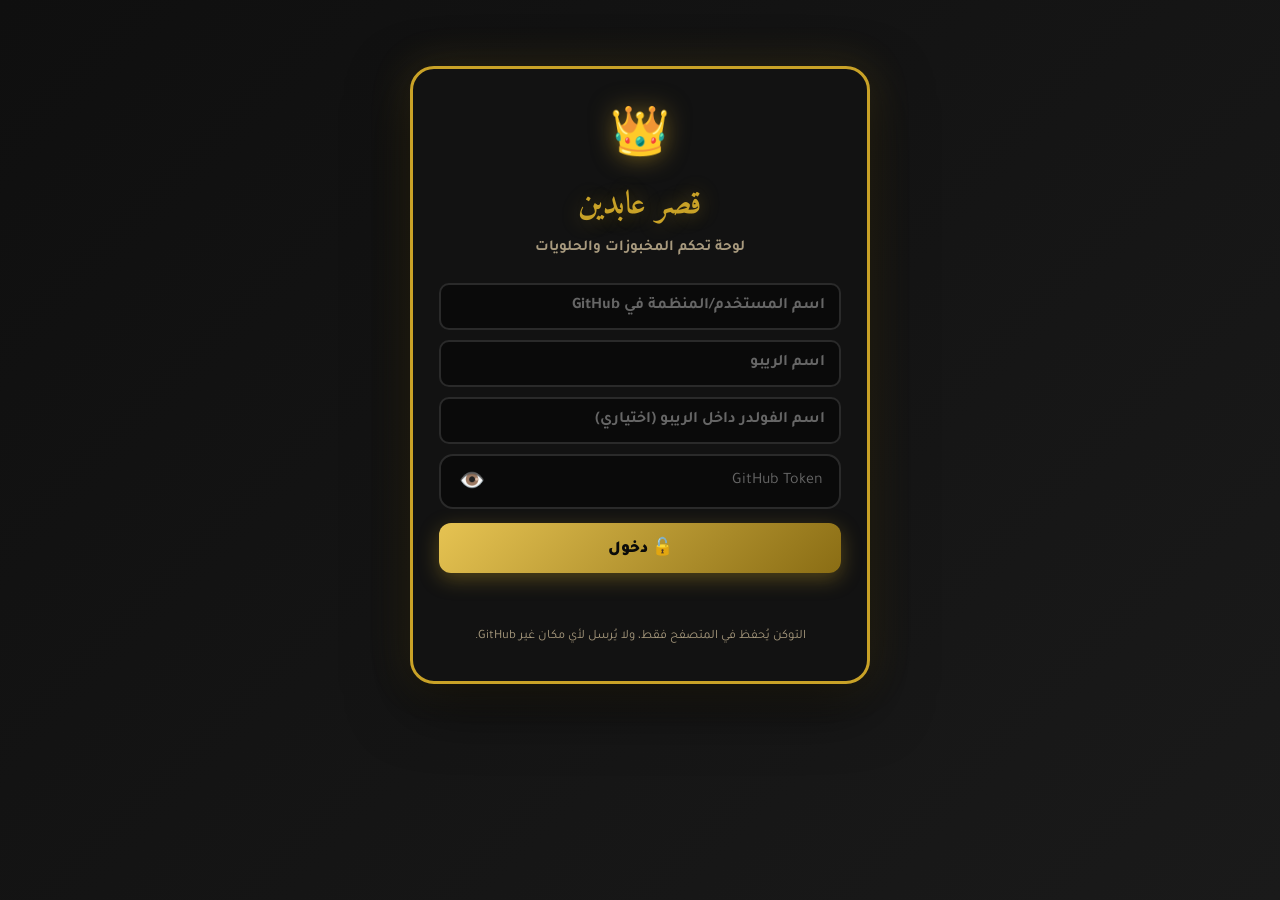
<file: admin.html>
<!DOCTYPE html>
<html lang="ar" dir="rtl">
<head>
<base href="./">
<meta charset="UTF-8">
<meta name="viewport" content="width=device-width, initial-scale=1.0">
<title>لوحة تحكم قصر عابدين</title>
<link href="https://fonts.googleapis.com/css2?family=Cairo:wght@500;700;900&family=Tajawal:wght@400;500;700;900&family=Amiri:wght@400;700&display=swap" rel="stylesheet">
<style>
  :root {
    --gold: #c9a227;
    --gold-light: #e6c352;
    --gold-dark: #8a6d14;
    --black: #0a0a0a;
    --black-soft: #121212;
    --black-card: #1a1a1a;
    --black-line: #2a2a2a;
    --cream: #f5ecd7;
    --muted: #a89a7e;
    --danger: #c0392b;
    --success: #27AE60;
    --info: #3498db;
    --warning: #e67e22;
    --shadow: rgba(0, 0, 0, 0.4);
    --shadow-strong: rgba(0, 0, 0, 0.6);
  }

  * { box-sizing: border-box; margin: 0; padding: 0; }

  body {
    font-family: 'Tajawal', 'Cairo', sans-serif;
    background: linear-gradient(135deg, #0f0f0f, #1a1a1a);
    background-attachment: fixed;
    min-height: 100vh;
    color: var(--cream);
    padding: 12px;
    font-size: 16px;
  }

  /* ============ Login ============ */
  .login-wrap {
    max-width: 460px;
    margin: 6vh auto;
    background: var(--black-soft);
    border: 3px solid var(--gold);
    border-radius: 24px;
    padding: 34px 26px;
    text-align: center;
    box-shadow: 0 20px 60px var(--shadow-strong), 0 0 40px rgba(201, 162, 39, 0.2);
  }

  .login-wrap .crown {
    font-size: 3rem;
    margin-bottom: 8px;
    filter: drop-shadow(0 0 12px rgba(201, 162, 39, 0.6));
  }

  .login-wrap h1 {
    font-family: 'Amiri', 'Cairo', serif;
    font-size: 2rem;
    font-weight: 700;
    color: var(--gold);
    margin-bottom: 6px;
    letter-spacing: 1px;
    text-shadow: 0 0 20px rgba(201, 162, 39, 0.4);
  }

  .login-wrap .subtitle {
    color: var(--muted);
    font-size: 0.95rem;
    margin-bottom: 26px;
    font-weight: 700;
  }

  .login-wrap .pw-wrap { position: relative; margin-bottom: 14px; }

  .login-wrap input {
    width: 100%;
    padding: 16px 16px 16px 52px;
    border: 2px solid var(--black-line);
    border-radius: 14px;
    font-family: inherit;
    font-size: 1rem;
    background: var(--black);
    color: var(--cream);
    transition: border-color 0.2s;
  }

  .login-wrap input:focus {
    outline: none;
    border-color: var(--gold);
  }

  .login-wrap input::placeholder { color: #666; }

  .toggle-pw {
    position: absolute;
    left: 12px;
    top: 50%;
    transform: translateY(-50%);
    background: transparent;
    border: none;
    font-size: 1.3rem;
    cursor: pointer;
    padding: 8px;
    border-radius: 8px;
    color: var(--gold);
  }

  .toggle-pw:hover { background: rgba(201, 162, 39, 0.15); }

  #loginErr {
    color: var(--danger);
    font-size: 0.9rem;
    margin-top: 12px;
    min-height: 22px;
    font-weight: 700;
  }

  .login-hint {
    color: var(--muted);
    font-size: 0.8rem;
    margin-top: 20px;
    line-height: 1.6;
  }

  /* ============ Buttons ============ */
  button {
    font-family: inherit;
    cursor: pointer;
    border: none;
    border-radius: 12px;
    padding: 13px 22px;
    font-weight: 900;
    font-size: 1rem;
    transition: transform 0.15s, box-shadow 0.15s, background 0.2s;
  }

  button:active { transform: scale(0.97); }
  button:disabled { opacity: 0.5; cursor: not-allowed; transform: none !important; }

  .btn-primary {
    background: linear-gradient(135deg, var(--gold-light), var(--gold-dark));
    color: var(--black);
    box-shadow: 0 6px 20px rgba(201, 162, 39, 0.35);
    font-size: 1.05rem;
  }

  .btn-primary:hover:not(:disabled) {
    box-shadow: 0 10px 28px rgba(201, 162, 39, 0.5);
    transform: translateY(-2px);
  }

  .btn-secondary {
    background: var(--black-card);
    color: var(--gold);
    border: 2px solid var(--black-line);
  }

  .btn-secondary:hover { border-color: var(--gold); background: var(--black-soft); }

  .btn-danger {
    background: transparent;
    color: var(--danger);
    border: 2px solid var(--danger);
    padding: 8px 14px;
    font-size: 0.85rem;
  }

  .btn-danger:hover { background: var(--danger); color: #fff; }

  .btn-info {
    background: transparent;
    color: var(--info);
    border: 2px solid var(--info);
    padding: 8px 14px;
    font-size: 0.85rem;
  }

  .btn-info:hover { background: var(--info); color: #fff; }

  .btn-add {
    background: transparent;
    color: var(--gold);
    border: 3px dashed var(--gold);
    width: 100%;
    padding: 16px;
    font-size: 1rem;
    margin-top: 12px;
    border-radius: 14px;
  }

  .btn-add:hover { background: rgba(201, 162, 39, 0.08); }

  /* ============ Dashboard ============ */
  #dashboard { max-width: 1000px; margin: 0 auto; display: none; }
  #dashboard.active { display: block; }

  /* ============ Header ============ */
  .admin-header {
    background: var(--black-soft);
    border: 3px solid var(--gold);
    border-radius: 20px;
    padding: 18px 22px;
    margin-bottom: 18px;
    display: flex;
    flex-wrap: wrap;
    align-items: center;
    justify-content: space-between;
    gap: 12px;
    box-shadow: 0 10px 30px var(--shadow), 0 0 30px rgba(201, 162, 39, 0.15);
    position: sticky;
    top: 12px;
    z-index: 50;
  }

  .admin-header h1 {
    font-family: 'Amiri', 'Cairo', serif;
    font-size: 1.7rem;
    font-weight: 700;
    color: var(--gold);
    letter-spacing: 1px;
    margin: 0;
  }

  .admin-actions { display: flex; gap: 10px; flex-wrap: wrap; }

  /* ============ Cards ============ */
  .card {
    background: var(--black-soft);
    border: 2px solid var(--black-line);
    border-radius: 18px;
    padding: 20px;
    margin-bottom: 16px;
    box-shadow: 0 6px 20px var(--shadow);
  }

  .card-title {
    font-family: 'Amiri', 'Cairo', serif;
    font-size: 1.3rem;
    font-weight: 700;
    color: var(--gold);
    display: flex;
    align-items: center;
    justify-content: space-between;
    gap: 10px;
    margin-bottom: 16px;
    padding-bottom: 12px;
    border-bottom: 1px solid var(--black-line);
  }

  .card-title .title-info {
    display: flex;
    align-items: center;
    gap: 10px;
    flex: 1;
    cursor: pointer;
  }

  .card-title .zone-icon { font-size: 1.5rem; }

  .card-title .toggle-chev {
    font-size: 1rem;
    transition: transform 0.2s;
    color: var(--muted);
  }

  .card-title .toggle-chev.open { transform: rotate(180deg); }

  .type-badge {
    font-size: 0.75rem;
    background: var(--black-card);
    color: var(--gold-light);
    border: 1px solid var(--black-line);
    border-radius: 8px;
    padding: 4px 10px;
    font-weight: 900;
  }

  .type-badge.weight { color: var(--warning); border-color: var(--warning); }
  .type-badge.count { color: var(--info); border-color: var(--info); }

  .zone-body { display: none; }
  .zone-body.open { display: block; }

  /* ============ Form Fields ============ */
  label {
    display: block;
    font-size: 0.88rem;
    color: var(--gold-light);
    margin-bottom: 6px;
    margin-top: 14px;
    font-weight: 800;
  }

  input[type=text],
  input[type=number],
  input[type=tel],
  textarea,
  select {
    width: 100%;
    background: var(--black);
    border: 2px solid var(--black-line);
    color: var(--cream);
    border-radius: 10px;
    padding: 12px 14px;
    font-family: inherit;
    font-size: 1rem;
    font-weight: 600;
    transition: border-color 0.2s;
  }

  input:focus, textarea:focus, select:focus {
    outline: none;
    border-color: var(--gold);
  }

  textarea { resize: vertical; min-height: 80px; line-height: 1.6; }

  select { cursor: pointer; }

  /* ============ Product Box ============ */
  .item-box {
    background: var(--black-card);
    border: 2px solid var(--black-line);
    border-radius: 14px;
    padding: 16px;
    margin-top: 12px;
    position: relative;
  }

  .item-box .item-num {
    position: absolute;
    top: 10px;
    left: 10px;
    background: linear-gradient(135deg, var(--gold-light), var(--gold-dark));
    color: var(--black);
    font-size: 0.8rem;
    font-weight: 900;
    padding: 5px 12px;
    border-radius: 8px;
  }

  .item-actions {
    display: flex;
    gap: 8px;
    position: absolute;
    top: 10px;
    right: 10px;
    flex-wrap: wrap;
  }

  /* ============ Images Grid ============ */
  .images-grid {
    display: grid;
    grid-template-columns: repeat(auto-fill, minmax(140px, 1fr));
    gap: 12px;
    margin-top: 12px;
  }

  .img-cell { display: flex; flex-direction: column; gap: 6px; }

  .img-thumb {
    position: relative;
    aspect-ratio: 1 / 1;
    border: 2px solid var(--black-line);
    border-radius: 12px;
    overflow: hidden;
    background: #111;
    transition: border-color 0.2s;
  }

  .img-thumb:hover { border-color: var(--gold); }

  .img-thumb img {
    width: 100%;
    height: 100%;
    object-fit: cover;
    display: block;
  }

  .img-thumb .img-del {
    position: absolute;
    top: 6px;
    right: 6px;
    background: var(--danger);
    color: #fff;
    border: none;
    width: 28px;
    height: 28px;
    border-radius: 50%;
    font-size: 0.85rem;
    font-weight: 900;
    display: flex;
    align-items: center;
    justify-content: center;
    cursor: pointer;
    box-shadow: 0 3px 8px rgba(192, 57, 43, 0.5);
  }

  .img-add-btn {
    display: flex;
    flex-direction: column;
    align-items: center;
    justify-content: center;
    gap: 4px;
    aspect-ratio: 1 / 1;
    border: 2px dashed var(--gold);
    border-radius: 12px;
    background: rgba(201, 162, 39, 0.04);
    color: var(--gold);
    font-size: 1.8rem;
    cursor: pointer;
    font-weight: 900;
    transition: all 0.2s;
  }

  .img-add-btn:hover {
    background: rgba(201, 162, 39, 0.12);
    transform: scale(1.02);
  }

  .img-add-btn small { font-size: 0.8rem; font-weight: 900; }

  input[type="file"] { display: none; }

  /* ============ Variants ============ */
  .variant-row {
    display: flex;
    flex-wrap: wrap;
    align-items: center;
    gap: 10px;
    padding: 10px 12px;
    background: var(--black);
    border-radius: 10px;
    border-right: 4px solid var(--gold);
    margin-bottom: 8px;
  }

  .variant-row .var-label {
    flex: 1;
    font-weight: 900;
    font-size: 1rem;
    color: var(--cream);
  }

  .variant-row input {
    width: 120px;
    padding: 8px;
    text-align: center;
  }

  .variant-row .var-del {
    background: var(--danger);
    color: #fff;
    border: none;
    width: 32px;
    height: 32px;
    border-radius: 50%;
    font-size: 0.9rem;
    font-weight: 900;
    display: flex;
    align-items: center;
    justify-content: center;
    cursor: pointer;
    flex-shrink: 0;
  }

  /* ============ Quantity Presets ============ */
  .presets-wrap {
    display: flex;
    flex-wrap: wrap;
    gap: 8px;
    margin-top: 8px;
  }

  .preset-input {
    width: 90px;
    padding: 10px;
    text-align: center;
    font-weight: 900;
  }

  .preset-chip-editable {
    display: flex;
    align-items: center;
    gap: 4px;
    background: var(--black);
    border: 2px solid var(--gold);
    border-radius: 999px;
    padding: 4px 6px 4px 12px;
  }

  .preset-chip-editable input {
    width: 70px;
    border: none;
    background: transparent;
    text-align: center;
    padding: 4px;
    font-weight: 900;
    color: var(--gold);
    font-size: 0.95rem;
  }

  .preset-chip-editable input:focus { outline: none; }

  .preset-chip-editable .chip-del {
    background: var(--danger);
    color: #fff;
    border: none;
    width: 24px;
    height: 24px;
    border-radius: 50%;
    font-size: 0.7rem;
    font-weight: 900;
    cursor: pointer;
    display: flex;
    align-items: center;
    justify-content: center;
  }

  /* ============ Branches ============ */
  .branch-edit-box {
    background: var(--black-card);
    border: 2px solid var(--black-line);
    border-radius: 14px;
    padding: 16px;
    margin-bottom: 12px;
    position: relative;
    border-right: 4px solid var(--gold);
  }

  .branch-edit-box .branch-num {
    position: absolute;
    top: 10px;
    left: 10px;
    background: var(--gold);
    color: var(--black);
    font-size: 0.75rem;
    font-weight: 900;
    padding: 4px 10px;
    border-radius: 6px;
  }

  .branch-edit-box .branch-actions {
    position: absolute;
    top: 10px;
    right: 10px;
    display: flex;
    gap: 6px;
  }

  /* ============ Visibility Toggle ============ */
  .vis-toggle {
    display: flex;
    align-items: center;
    gap: 6px;
    background: var(--black-card);
    padding: 8px 14px;
    border-radius: 20px;
    font-size: 0.82rem;
    font-weight: 900;
    cursor: pointer;
    border: 2px solid var(--black-line);
    user-select: none;
    transition: all 0.2s;
  }

  .vis-toggle.on {
    background: rgba(39, 174, 96, 0.15);
    border-color: var(--success);
    color: var(--success);
  }

  .vis-toggle.off {
    background: rgba(192, 57, 43, 0.15);
    border-color: var(--danger);
    color: var(--danger);
  }

  /* ============ Status Toast ============ */
  #statusMsg {
    position: fixed;
    bottom: 20px;
    right: 20px;
    left: 20px;
    max-width: 440px;
    margin: 0 auto;
    background: var(--black-soft);
    border: 3px solid var(--gold);
    border-radius: 14px;
    padding: 16px 22px;
    text-align: center;
    font-weight: 900;
    font-size: 1rem;
    display: none;
    z-index: 100;
    box-shadow: 0 15px 40px var(--shadow-strong);
  }

  #statusMsg.show { display: block; }
  #statusMsg.ok { border-color: var(--success); color: var(--success); }
  #statusMsg.err { border-color: var(--danger); color: var(--danger); }
  #statusMsg.loading { border-color: var(--gold); color: var(--gold); }

  /* ============ Loading Overlay ============ */
  #loadingOverlay {
    position: fixed;
    inset: 0;
    background: rgba(0, 0, 0, 0.85);
    display: none;
    align-items: center;
    justify-content: center;
    z-index: 200;
    backdrop-filter: blur(6px);
  }

  #loadingOverlay.show { display: flex; }

  .loader {
    background: var(--black-soft);
    padding: 30px 40px;
    border-radius: 18px;
    text-align: center;
    border: 3px solid var(--gold);
    box-shadow: 0 20px 60px rgba(0, 0, 0, 0.7);
    max-width: 340px;
  }

  .loader .spinner {
    width: 50px;
    height: 50px;
    border: 4px solid var(--black-line);
    border-top-color: var(--gold);
    border-radius: 50%;
    margin: 0 auto 18px;
    animation: spin 0.8s linear infinite;
  }

  @keyframes spin { to { transform: rotate(360deg); } }

  .loader p {
    font-weight: 900;
    color: var(--gold);
    font-size: 1rem;
    line-height: 1.5;
  }

  /* ============ Save Bar ============ */
  .save-bar {
    position: sticky;
    bottom: 16px;
    background: var(--black-soft);
    border: 3px solid var(--gold);
    border-radius: 18px;
    padding: 14px;
    margin-top: 20px;
    box-shadow: 0 -8px 30px var(--shadow-strong);
    z-index: 40;
  }

  .save-bar button {
    width: 100%;
    padding: 18px;
    font-size: 1.1rem;
  }

  /* ============ Quantity Type Selector ============ */
  .qty-type-selector {
    display: flex;
    gap: 10px;
    margin-top: 8px;
  }

  .qty-type-btn {
    flex: 1;
    padding: 14px;
    border: 2px solid var(--black-line);
    border-radius: 12px;
    background: var(--black);
    color: var(--cream);
    font-weight: 900;
    font-size: 1rem;
    cursor: pointer;
    transition: all 0.2s;
    text-align: center;
  }

  .qty-type-btn:hover { border-color: var(--gold); }

  .qty-type-btn.selected {
    background: linear-gradient(135deg, var(--gold-light), var(--gold-dark));
    color: var(--black);
    border-color: var(--gold);
  }

  .qty-type-btn .icon { font-size: 1.4rem; display: block; margin-bottom: 4px; }
  .qty-type-btn .label { font-size: 0.9rem; }

  /* ============ Responsive ============ */
  @media (max-width: 600px) {
    body { padding: 8px; font-size: 15px; }
    .admin-header { padding: 14px; gap: 8px; }
    .admin-header h1 { font-size: 1.4rem; }
    .admin-actions { width: 100%; }
    .admin-actions button { flex: 1; padding: 10px 12px; font-size: 0.85rem; }
    .card { padding: 16px; }
    .item-box { padding: 14px; }
    .variant-row input { width: 90px; }
    .preset-input { width: 70px; }
  }
</style>
</head>
<body>

<!-- ============ Login ============ -->
<div id="loginScreen" class="login-wrap">
  <div class="crown">👑</div>
  <h1>قصر عابدين</h1>
  <p class="subtitle">لوحة تحكم المخبوزات والحلويات</p>

  <div class="pw-wrap" style="margin-bottom:10px;">
    <input type="text" id="ownerInput" placeholder="اسم المستخدم/المنظمة في GitHub" autocomplete="off">
  </div>
  <div class="pw-wrap" style="margin-bottom:10px;">
    <input type="text" id="repoInput" placeholder="اسم الريبو" autocomplete="off">
  </div>
  <div class="pw-wrap" style="margin-bottom:10px;">
    <input type="text" id="folderInput" placeholder="اسم الفولدر داخل الريبو (اختياري)" autocomplete="off">
  </div>

  <div class="pw-wrap">
    <input type="password" id="pwInput" placeholder="GitHub Token" autocomplete="off">
    <button type="button" id="togglePw" class="toggle-pw">👁️</button>
  </div>

  <button class="btn-primary" style="width:100%;" id="loginBtn">🔓 دخول</button>
  <div id="loginErr"></div>
  <p class="login-hint">
    التوكن يُحفظ في المتصفح فقط، ولا يُرسل لأي مكان غير GitHub.
  </p>
</div>

<!-- ============ Loading ============ -->
<div id="loadingOverlay">
  <div class="loader">
    <div class="spinner"></div>
    <p id="loadingText">جاري التحميل...</p>
  </div>
</div>

<!-- ============ Dashboard ============ -->
<div id="dashboard">

  <header class="admin-header">
    <h1>👑 لوحة تحكم قصر عابدين</h1>
    <div class="admin-actions">
      <button class="btn-secondary" id="reloadBtn">↻ تحديث</button>
      <button class="btn-primary" id="saveBtn">💾 حفظ</button>
      <button class="btn-secondary" id="logoutBtn">🔑 خروج</button>
    </div>
  </header>

  <!-- ============ الإعدادات العامة ============ -->
  <div class="card">
    <div class="card-title">
      <span class="title-info">
        <span class="zone-icon">⚙️</span>
        <span>الإعدادات العامة</span>
      </span>
    </div>
    <div id="configFields"></div>
  </div>

  <!-- ============ الفروع ============ -->
  <div class="card">
    <div class="card-title">
      <span class="title-info">
        <span class="zone-icon">🏬</span>
        <span>الفروع</span>
        <span class="type-badge" id="branchesBadge">0 فرع</span>
      </span>
    </div>
    <div id="branchesFields"></div>
  </div>

  <!-- ============ الصور المميزة ============ -->
  <div class="card">
    <div class="card-title">
      <span class="title-info">
        <span class="zone-icon">✨</span>
        <span>الصور المميزة (سلايدر)</span>
      </span>
    </div>
    <div id="featuredFields"></div>
  </div>

  <!-- ============ العروض ============ -->
  <div class="card">
    <div class="card-title">
      <span class="title-info">
        <span class="zone-icon">🔥</span>
        <span>عروض وخصومات</span>
        <span class="type-badge" id="offersBadge">0 عرض</span>
      </span>
    </div>
    <div id="offersFields"></div>
  </div>

  <!-- ============ الأقسام ============ -->
  <div id="zonesWrap"></div>

  <button class="btn-add" id="addZoneBtn">+ إضافة قسم جديد</button>

  <!-- ============ Save Bar ============ -->
  <div class="save-bar">
    <button class="btn-primary" id="saveBtnBottom">💾 حفظ كل التعديلات</button>
  </div>

</div>

<div id="statusMsg"></div>

<script src="admin.js"></script>
</body>
</html>
</file>
